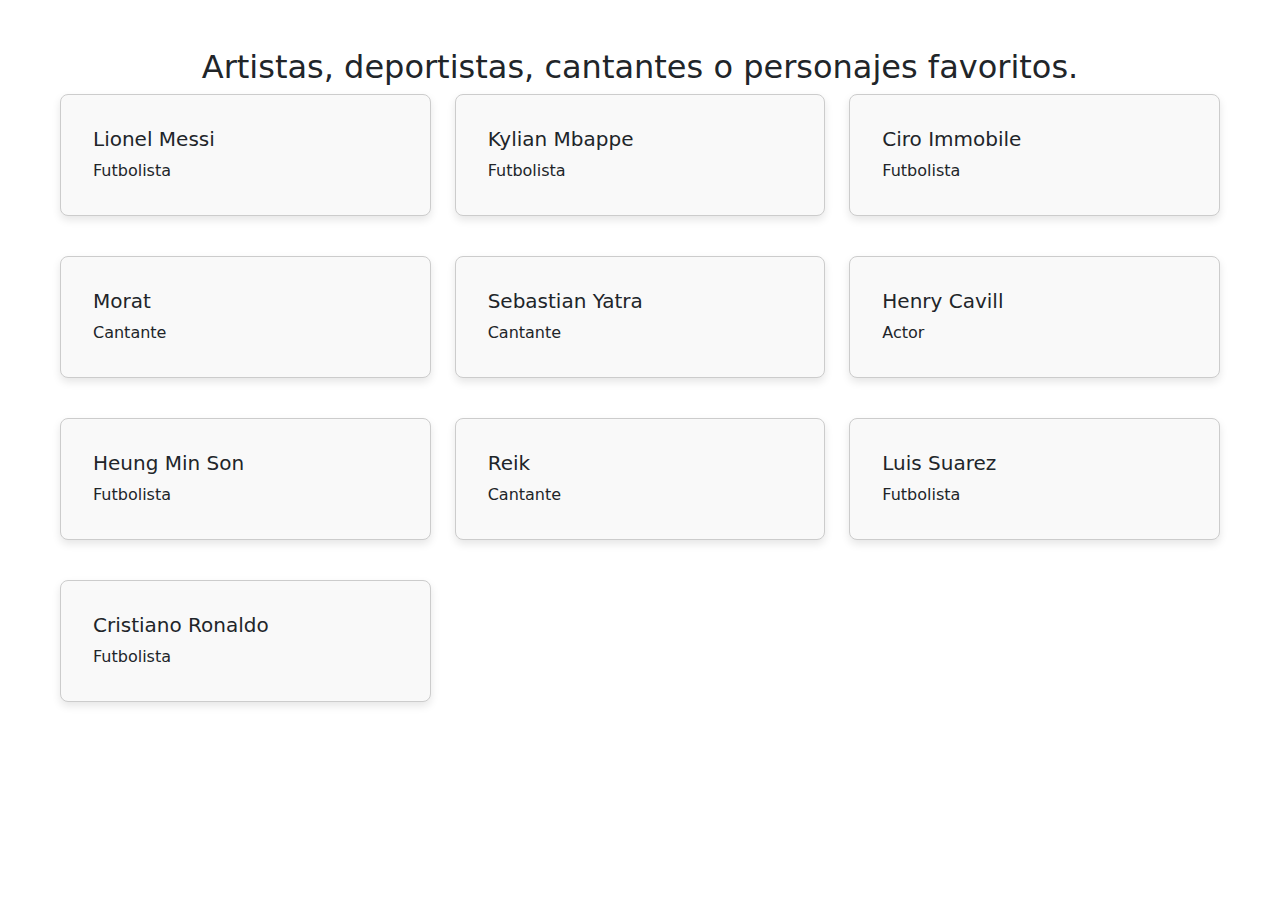
<file: html/index.html>
<!DOCTYPE html>
<html lang="es">

<head>
    <meta charset="UTF-8">
    <meta name="viewport" content="width=device-width, initial-scale=1.0">
    <!-- Agregamos el framework de boostrap - css -->
    <link type="text/css" href="../recursos/bootstrap/css/bootstrap.min.css" rel="stylesheet">
    <link type="text/css" href="../recursos/css/index.css" rel="stylesheet">
    <title>Repaso JS</title>
</head>

<body>
    <main class="p-5" id="main">
        <section class="container-fluid">
            <div class="text-center">
                <h2>Artistas, deportistas, cantantes o personajes favoritos.</h2>
            </div>
            <!-- Contenedor principal -->
            <div class="col-lg-12 order-lg-last order-md-last order-sm-last order-last">
                <div class="row row-cols-1 row-cols-md-3 g-4 mb-4" id="cartas">
                    <!-- Aquí se insertarán las cartas -->
                </div>
            </div>
        </section>
    </main>

    <!-- IMPORTACIONES DE ARCHIVOS JAVASCRIPT -->
    <!-- Llamada al componente javascript -->
    <script type="text/javascript" src="../javascript/index.js"></script>
    <!-- Agregamos el framework de boostrap - js -->
    <script type="text/javascript" src="../recursos/bootstrap/js/bootstrap.bundle.min.js"></script>

</body>

</html>
</file>
<file: recursos/css/index.css>
.card {
    border: 1px solid #ccc;
    border-radius: 8px;
    padding: 16px;
    margin-bottom: 16px;
    box-shadow: 0 4px 8px rgba(0, 0, 0, 0.1);
    background-color: #f9f9f9;
    transition: transform 0.3s ease-in-out;
}
.card:hover {
    transform: scale(0.95);
    border-color: yellow;
}
.card h2 {
    margin-top: 0;
}
.card p {
    margin-bottom: 8px;
}
</file>
